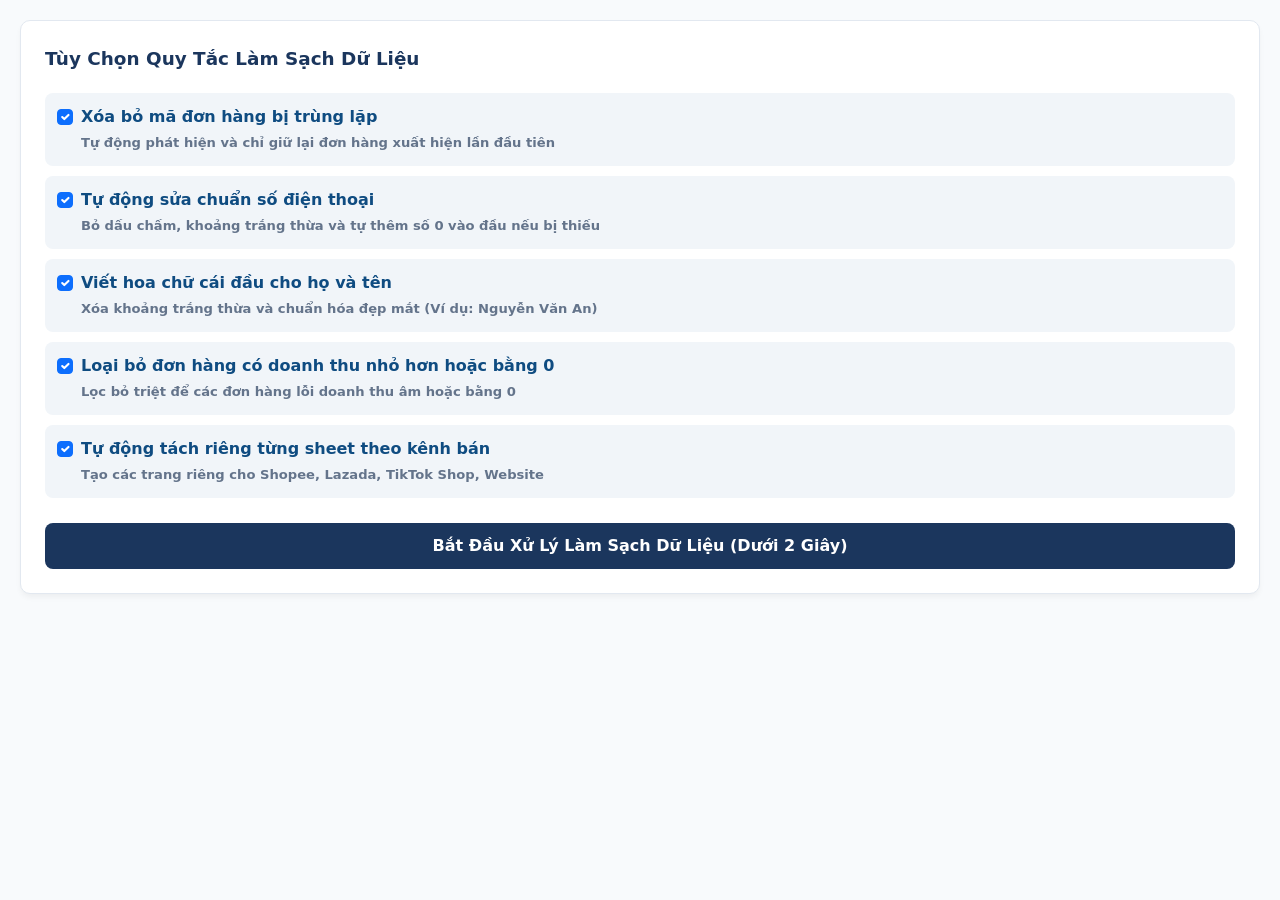
<file: add script/bai5/BangTuyChon.html>
<!DOCTYPE html>
<html>
<head>
  <base target="_top">
  <link href="https://cdn.jsdelivr.net/npm/bootstrap@5.3.0/dist/css/bootstrap.min.css" rel="stylesheet">
  <style>
    body {
      font-family: 'Segoe UI', system-ui, -apple-system, sans-serif;
      background: #f8fafc;
      color: #1e293b;
      padding: 20px;
    }
    .config-card {
      background: #ffffff;
      border-radius: 10px;
      border: 1px solid #e2e8f0;
      box-shadow: 0 4px 6px -1px rgba(0, 0, 0, 0.05);
      padding: 24px;
    }
    .header-title {
      font-size: 1.15rem;
      font-weight: 700;
      color: #1B365D;
      margin-bottom: 20px;
    }
    .form-check {
      padding: 12px 14px 12px 36px;
      background: #f1f5f9;
      border-radius: 8px;
      margin-bottom: 10px;
      transition: all 0.2s ease;
      cursor: pointer;
    }
    .form-check:hover {
      background: #e2e8f0;
    }
    .form-check-input:checked ~ .form-check-label {
      font-weight: 600;
      color: #0f4c81;
    }
    .form-check-input {
      cursor: pointer;
    }
    .btn-run {
      background: #1B365D;
      color: #ffffff;
      border: none;
      font-weight: 600;
      padding: 11px 24px;
      border-radius: 8px;
      width: 100%;
      margin-top: 15px;
      transition: background 0.2s ease;
    }
    .btn-run:hover {
      background: #0f2b4c;
      color: #ffffff;
    }
    .info-badge {
      font-size: 0.82rem;
      color: #64748b;
      margin-top: 4px;
      display: block;
    }
  </style>
</head>
<body>
  <div class="config-card">
    <div class="header-title">
      Tùy Chọn Quy Tắc Làm Sạch Dữ Liệu
    </div>

    <div class="form-check">
      <input class="form-check-input" type="checkbox" id="chkDedup" checked>
      <label class="form-check-label" for="chkDedup">
        Xóa bỏ mã đơn hàng bị trùng lặp
        <span class="info-badge">Tự động phát hiện và chỉ giữ lại đơn hàng xuất hiện lần đầu tiên</span>
      </label>
    </div>

    <div class="form-check">
      <input class="form-check-input" type="checkbox" id="chkFixPhone" checked>
      <label class="form-check-label" for="chkFixPhone">
        Tự động sửa chuẩn số điện thoại
        <span class="info-badge">Bỏ dấu chấm, khoảng trắng thừa và tự thêm số 0 vào đầu nếu bị thiếu</span>
      </label>
    </div>

    <div class="form-check">
      <input class="form-check-input" type="checkbox" id="chkProperName" checked>
      <label class="form-check-label" for="chkProperName">
        Viết hoa chữ cái đầu cho họ và tên
        <span class="info-badge">Xóa khoảng trắng thừa và chuẩn hóa đẹp mắt (Ví dụ: Nguyễn Văn An)</span>
      </label>
    </div>

    <div class="form-check">
      <input class="form-check-input" type="checkbox" id="chkFilterRev" checked>
      <label class="form-check-label" for="chkFilterRev">
        Loại bỏ đơn hàng có doanh thu nhỏ hơn hoặc bằng 0
        <span class="info-badge">Lọc bỏ triệt để các đơn hàng lỗi doanh thu âm hoặc bằng 0</span>
      </label>
    </div>

    <div class="form-check">
      <input class="form-check-input" type="checkbox" id="chkSplitChannel" checked>
      <label class="form-check-label" for="chkSplitChannel">
        Tự động tách riêng từng sheet theo kênh bán
        <span class="info-badge">Tạo các trang riêng cho Shopee, Lazada, TikTok Shop, Website</span>
      </label>
    </div>

    <button class="btn-run" onclick="submitConfig()">
      Bắt Đầu Xử Lý Làm Sạch Dữ Liệu (Dưới 2 Giây)
    </button>
  </div>

  <script>
    function submitConfig() {
      const btn = document.querySelector('.btn-run');
      btn.innerText = 'Đang xử lý dữ liệu...';
      btn.disabled = true;

      google.script.run
        .withSuccessHandler(function() {
          google.script.host.close();
        })
        .withFailureHandler(function(err) {
          alert('Có lỗi xảy ra: ' + err.message);
          btn.innerText = 'Thử lại';
          btn.disabled = false;
        })
        .chayLamSachDuLieuNhanh();
    }
  </script>
</body>
</html>
</file>
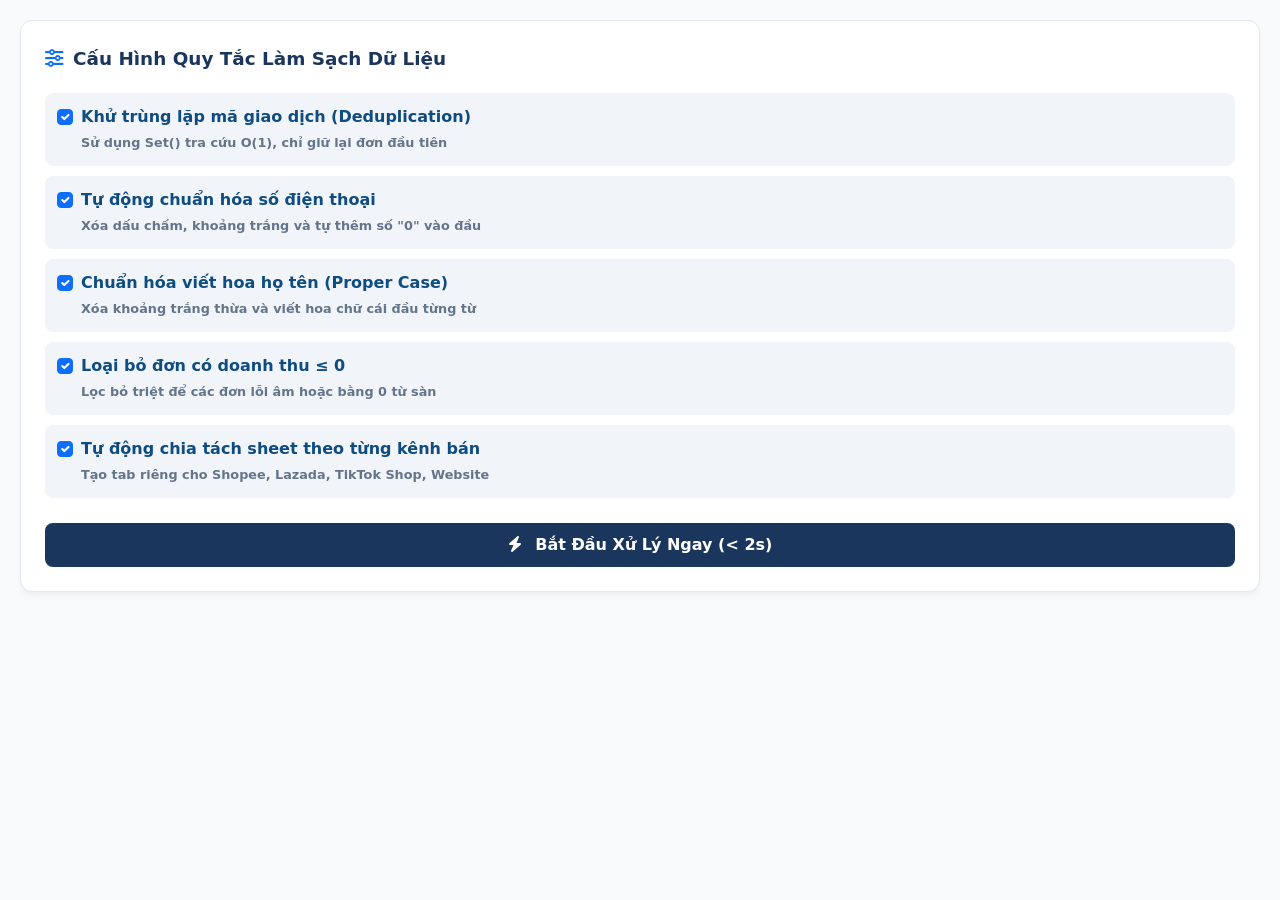
<file: add script/bai5/CleanConfigForm.html>
<!DOCTYPE html>
<html>
<head>
  <base target="_top">
  <link href="https://cdn.jsdelivr.net/npm/bootstrap@5.3.0/dist/css/bootstrap.min.css" rel="stylesheet">
  <link href="https://cdnjs.cloudflare.com/ajax/libs/font-awesome/6.4.0/css/all.min.css" rel="stylesheet">
  <style>
    body {
      font-family: 'Segoe UI', system-ui, -apple-system, sans-serif;
      background: #f8fafc;
      color: #1e293b;
      padding: 20px;
    }
    .config-card {
      background: #ffffff;
      border-radius: 12px;
      border: 1px solid #e2e8f0;
      box-shadow: 0 4px 6px -1px rgba(0, 0, 0, 0.05);
      padding: 24px;
    }
    .header-title {
      font-size: 1.15rem;
      font-weight: 700;
      color: #1B365D;
      display: flex;
      align-items: center;
      gap: 10px;
      margin-bottom: 20px;
    }
    .form-check {
      padding: 12px 14px 12px 36px;
      background: #f1f5f9;
      border-radius: 8px;
      margin-bottom: 10px;
      transition: all 0.2s ease;
      cursor: pointer;
    }
    .form-check:hover {
      background: #e2e8f0;
    }
    .form-check-input:checked ~ .form-check-label {
      font-weight: 600;
      color: #0f4c81;
    }
    .form-check-input {
      cursor: pointer;
    }
    .btn-run {
      background: #1B365D;
      color: #ffffff;
      border: none;
      font-weight: 600;
      padding: 10px 24px;
      border-radius: 8px;
      width: 100%;
      margin-top: 15px;
      transition: background 0.2s ease;
    }
    .btn-run:hover {
      background: #0f2b4c;
      color: #ffffff;
    }
    .info-badge {
      font-size: 0.8rem;
      color: #64748b;
      margin-top: 4px;
      display: block;
    }
  </style>
</head>
<body>
  <div class="config-card">
    <div class="header-title">
      <i class="fa-solid fa-sliders text-primary"></i> Cấu Hình Quy Tắc Làm Sạch Dữ Liệu
    </div>

    <div class="form-check">
      <input class="form-check-input" type="checkbox" id="chkDedup" checked>
      <label class="form-check-label" for="chkDedup">
        Khử trùng lặp mã giao dịch (Deduplication)
        <span class="info-badge">Sử dụng Set() tra cứu O(1), chỉ giữ lại đơn đầu tiên</span>
      </label>
    </div>

    <div class="form-check">
      <input class="form-check-input" type="checkbox" id="chkFixPhone" checked>
      <label class="form-check-label" for="chkFixPhone">
        Tự động chuẩn hóa số điện thoại
        <span class="info-badge">Xóa dấu chấm, khoảng trắng và tự thêm số "0" vào đầu</span>
      </label>
    </div>

    <div class="form-check">
      <input class="form-check-input" type="checkbox" id="chkProperName" checked>
      <label class="form-check-label" for="chkProperName">
        Chuẩn hóa viết hoa họ tên (Proper Case)
        <span class="info-badge">Xóa khoảng trắng thừa và viết hoa chữ cái đầu từng từ</span>
      </label>
    </div>

    <div class="form-check">
      <input class="form-check-input" type="checkbox" id="chkFilterRev" checked>
      <label class="form-check-label" for="chkFilterRev">
        Loại bỏ đơn có doanh thu &le; 0
        <span class="info-badge">Lọc bỏ triệt để các đơn lỗi âm hoặc bằng 0 từ sàn</span>
      </label>
    </div>

    <div class="form-check">
      <input class="form-check-input" type="checkbox" id="chkSplitChannel" checked>
      <label class="form-check-label" for="chkSplitChannel">
        Tự động chia tách sheet theo từng kênh bán
        <span class="info-badge">Tạo tab riêng cho Shopee, Lazada, TikTok Shop, Website</span>
      </label>
    </div>

    <button class="btn-run" onclick="submitConfig()">
      <i class="fa-solid fa-bolt me-2"></i> Bắt Đầu Xử Lý Ngay (< 2s)
    </button>
  </div>

  <script>
    function submitConfig() {
      const btn = document.querySelector('.btn-run');
      btn.innerHTML = '<i class="fa-solid fa-spinner fa-spin me-2"></i> Đang xử lý siêu tốc trên RAM...';
      btn.disabled = true;

      google.script.run
        .withSuccessHandler(function() {
          google.script.host.close();
        })
        .withFailureHandler(function(err) {
          alert('Lỗi: ' + err.message);
          btn.innerHTML = '<i class="fa-solid fa-bolt me-2"></i> Thử lại';
          btn.disabled = false;
        })
        .chayLamSachDuLieuInRam();
    }
  </script>
</body>
</html>
</file>
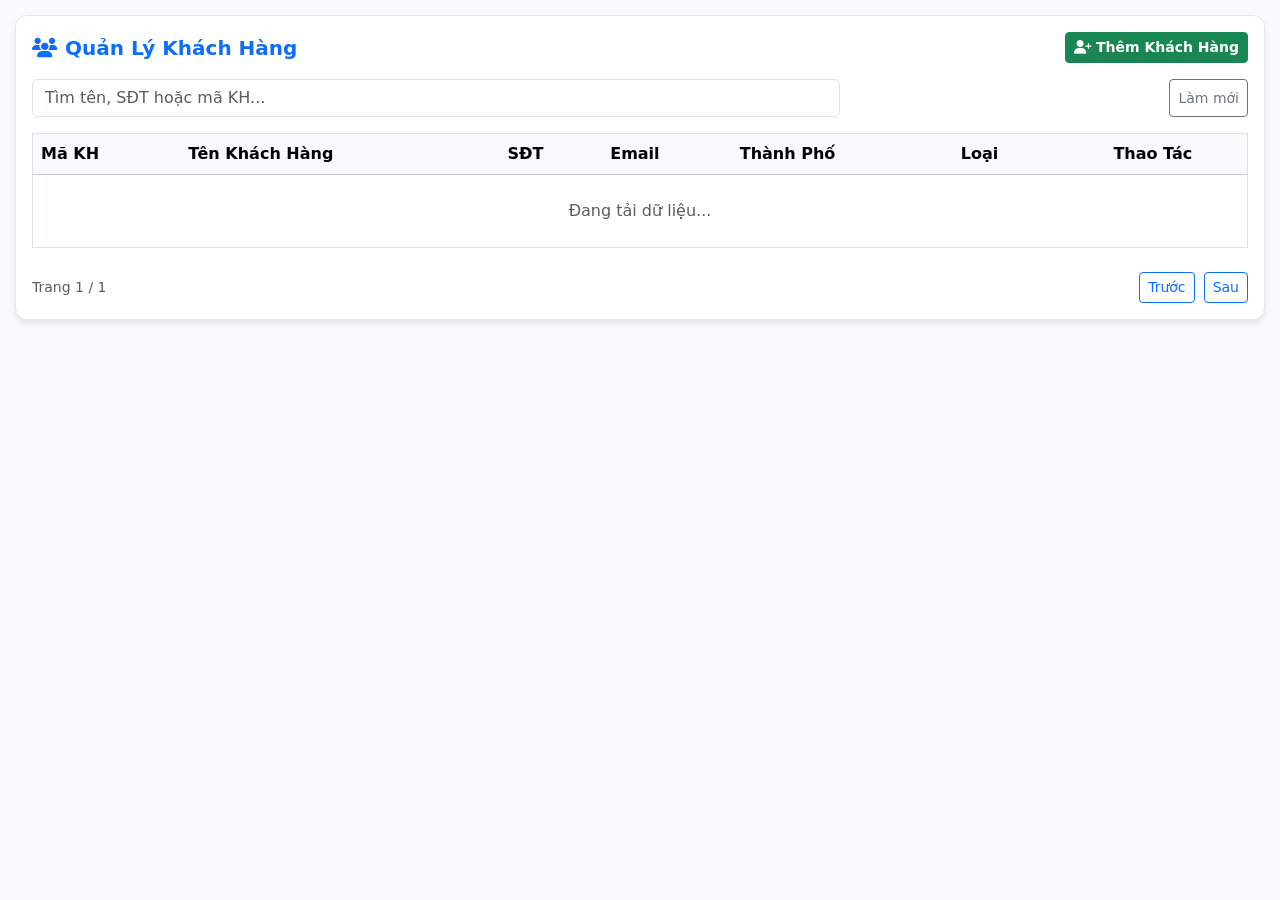
<file: add script/bai7/CustomerManagement.html>
<!DOCTYPE html>
<html>

<head>
    <base target="_top">
    <link href="https://cdn.jsdelivr.net/npm/bootstrap@5.3.0/dist/css/bootstrap.min.css" rel="stylesheet">
    <link rel="stylesheet" href="https://cdnjs.cloudflare.com/ajax/libs/font-awesome/6.4.0/css/all.min.css">
    <style>
        body {
            font-family: 'Inter', system-ui, sans-serif;
            background: #f8fafc;
            padding: 15px;
        }

        .card-custom {
            border-radius: 12px;
            border: 1px solid #e2e8f0;
            box-shadow: 0 4px 6px -1px rgba(0, 0, 0, 0.1);
            background: #fff;
        }
    </style>
</head>

<body>
    <div class="card-custom p-3 mb-3">
        <div class="d-flex justify-content-between align-items-center mb-3">
            <h5 class="m-0 text-primary fw-bold"><i class="fa-solid fa-users me-2"></i>Quản Lý Khách Hàng</h5>
            <button class="btn btn-success btn-sm fw-bold" onclick="openAddModal()">
                <i class="fa-solid fa-user-plus me-1"></i>Thêm Khách Hàng
            </button>
        </div>

        <div class="row g-2 mb-3">
            <div class="col-md-8">
                <input type="text" id="searchInput" class="form-control" placeholder="Tìm tên, SĐT hoặc mã KH..."
                    onkeyup="onSearch()">
            </div>
            <div class="col-md-4 text-end">
                <button class="btn btn-outline-secondary btn-sm h-100" onclick="loadCustomers()">Làm mới</button>
            </div>
        </div>

        <div class="table-responsive">
            <table class="table table-hover align-middle border">
                <thead class="table-light">
                    <tr>
                        <th>Mã KH</th>
                        <th>Tên Khách Hàng</th>
                        <th>SĐT</th>
                        <th>Email</th>
                        <th>Thành Phố</th>
                        <th>Loại</th>
                        <th class="text-center">Thao Tác</th>
                    </tr>
                </thead>
                <tbody id="customerTableBody">
                    <tr>
                        <td colspan="7" class="text-center py-4 text-muted">Đang tải dữ liệu...</td>
                    </tr>
                </tbody>
            </table>
        </div>

        <div class="d-flex justify-content-between align-items-center pt-2">
            <small id="pageInfo" class="text-muted">Trang 1 / 1</small>
            <div>
                <button id="btnPrev" class="btn btn-outline-primary btn-sm me-1" onclick="changePage(-1)">Trước</button>
                <button id="btnNext" class="btn btn-outline-primary btn-sm" onclick="changePage(1)">Sau</button>
            </div>
        </div>
    </div>

    <!-- Modal Khách Hàng -->
    <div class="modal fade" id="customerModal" tabindex="-1">
        <div class="modal-dialog modal-dialog-centered">
            <div class="modal-content">
                <div class="modal-header bg-primary text-white">
                    <h5 class="modal-title" id="modalTitle">Thêm Khách Hàng Mới</h5>
                    <button type="button" class="btn-close btn-close-white" data-bs-dismiss="modal"></button>
                </div>
                <div class="modal-body">
                    <form id="customerForm">
                        <div class="mb-2">
                            <label class="form-label fw-bold small">Mã Khách Hàng *</label>
                            <input type="text" id="custCode" class="form-control form-control-sm" placeholder="KH001"
                                required>
                        </div>
                        <div class="mb-2">
                            <label class="form-label fw-bold small">Tên Khách Hàng *</label>
                            <input type="text" id="custName" class="form-control form-control-sm" required>
                        </div>
                        <div class="row g-2 mb-2">
                            <div class="col-6">
                                <label class="form-label fw-bold small">SĐT *</label>
                                <input type="text" id="custPhone" class="form-control form-control-sm"
                                    placeholder="0901234567" required>
                            </div>
                            <div class="col-6">
                                <label class="form-label fw-bold small">Email</label>
                                <input type="email" id="custEmail" class="form-control form-control-sm">
                            </div>
                        </div>
                        <div class="mb-2">
                            <label class="form-label fw-bold small">Địa Chỉ</label>
                            <input type="text" id="custAddress" class="form-control form-control-sm">
                        </div>
                        <div class="row g-2 mb-2">
                            <div class="col-6">
                                <label class="form-label fw-bold small">Thành Phố</label>
                                <select id="custCity" class="form-select form-select-sm">
                                    <option value="Hà Nội">Hà Nội</option>
                                    <option value="TP.HCM">TP.HCM</option>
                                    <option value="Đà Nẵng">Đà Nẵng</option>
                                    <option value="Khác">Khác</option>
                                </select>
                            </div>
                            <div class="col-6">
                                <label class="form-label fw-bold small">Loại KH</label>
                                <select id="custType" class="form-select form-select-sm">
                                    <option value="Thường">Thường</option>
                                    <option value="VIP">VIP</option>
                                </select>
                            </div>
                        </div>
                    </form>
                </div>
                <div class="modal-footer">
                    <button type="button" class="btn btn-secondary btn-sm" data-bs-dismiss="modal">Hủy</button>
                    <button type="button" class="btn btn-primary btn-sm" onclick="saveCustomer()">💾 Lưu Khách
                        Hàng</button>
                </div>
            </div>
        </div>
    </div>

    <script src="https://cdn.jsdelivr.net/npm/bootstrap@5.3.0/dist/js/bootstrap.bundle.min.js"></script>
    <script>
        let currentPage = 1, totalPages = 1, isEditMode = false, bsModal = null;

        document.addEventListener("DOMContentLoaded", function () {
            bsModal = new bootstrap.Modal(document.getElementById('customerModal'));
            loadCustomers();
        });

        function loadCustomers() {
            let search = document.getElementById('searchInput').value;
            google.script.run.withSuccessHandler(res => {
                currentPage = res.page || 1;
                totalPages = res.totalPages || 1;
                renderTable(res.items);
                document.getElementById('pageInfo').innerText = `Trang ${currentPage} / ${totalPages}`;
            }).getCustomers(currentPage, search);
        }

        function renderTable(items) {
            let tbody = document.getElementById('customerTableBody');
            if (!items || items.length === 0) {
                tbody.innerHTML = '<tr><td colspan="7" class="text-center py-3 text-muted">Không có dữ liệu</td></tr>';
                return;
            }
            let html = '';
            items.forEach(c => {
                let typeBadge = c.type === 'VIP' ? '<span class="badge bg-warning text-dark">VIP</span>' : '<span class="badge bg-secondary">Thường</span>';
                html += `<tr>
          <td class="fw-bold">${c.code}</td>
          <td>${c.name}</td>
          <td>${c.phone}</td>
          <td>${c.email}</td>
          <td>${c.city}</td>
          <td>${typeBadge}</td>
          <td class="text-center">
            <button class="btn btn-sm btn-outline-warning me-1" onclick="editCust('${c.code}', '${c.name}', '${c.phone}', '${c.email}', '${c.address}', '${c.city}', '${c.type}')"><i class="fa-solid fa-pen"></i></button>
            <button class="btn btn-sm btn-outline-danger" onclick="deleteCust('${c.code}')"><i class="fa-solid fa-trash"></i></button>
          </td>
        </tr>`;
            });
            tbody.innerHTML = html;
        }

        function openAddModal() {
            isEditMode = false;
            document.getElementById('custCode').readOnly = false;
            document.getElementById('customerForm').reset();
            bsModal.show();
        }

        function editCust(code, name, phone, email, address, city, type) {
            isEditMode = true;
            document.getElementById('custCode').value = code;
            document.getElementById('custCode').readOnly = true;
            document.getElementById('custName').value = name;
            document.getElementById('custPhone').value = phone;
            document.getElementById('custEmail').value = email;
            document.getElementById('custAddress').value = address;
            document.getElementById('custCity').value = city;
            document.getElementById('custType').value = type;
            bsModal.show();
        }

        function saveCustomer() {
            let code = document.getElementById('custCode').value.trim();
            let name = document.getElementById('custName').value.trim();
            let phone = document.getElementById('custPhone').value.trim();
            let email = document.getElementById('custEmail').value.trim();
            let address = document.getElementById('custAddress').value.trim();
            let city = document.getElementById('custCity').value;
            let type = document.getElementById('custType').value;

            let data = { code, name, phone, email, address, city, type };

            if (isEditMode) {
                google.script.run.withSuccessHandler(() => { bsModal.hide(); loadCustomers(); })
                    .withFailureHandler(err => alert(err.message)).updateCustomer(code, data);
            } else {
                google.script.run.withSuccessHandler(() => { bsModal.hide(); loadCustomers(); })
                    .withFailureHandler(err => alert(err.message)).addCustomer(data);
            }
        }

        function deleteCust(code) {
            if (confirm(`Xóa khách hàng ${code}?`)) {
                google.script.run.withSuccessHandler(() => loadCustomers())
                    .withFailureHandler(err => alert(err.message)).deleteCustomer(code);
            }
        }
    </script>
</body>

</html>
</file>
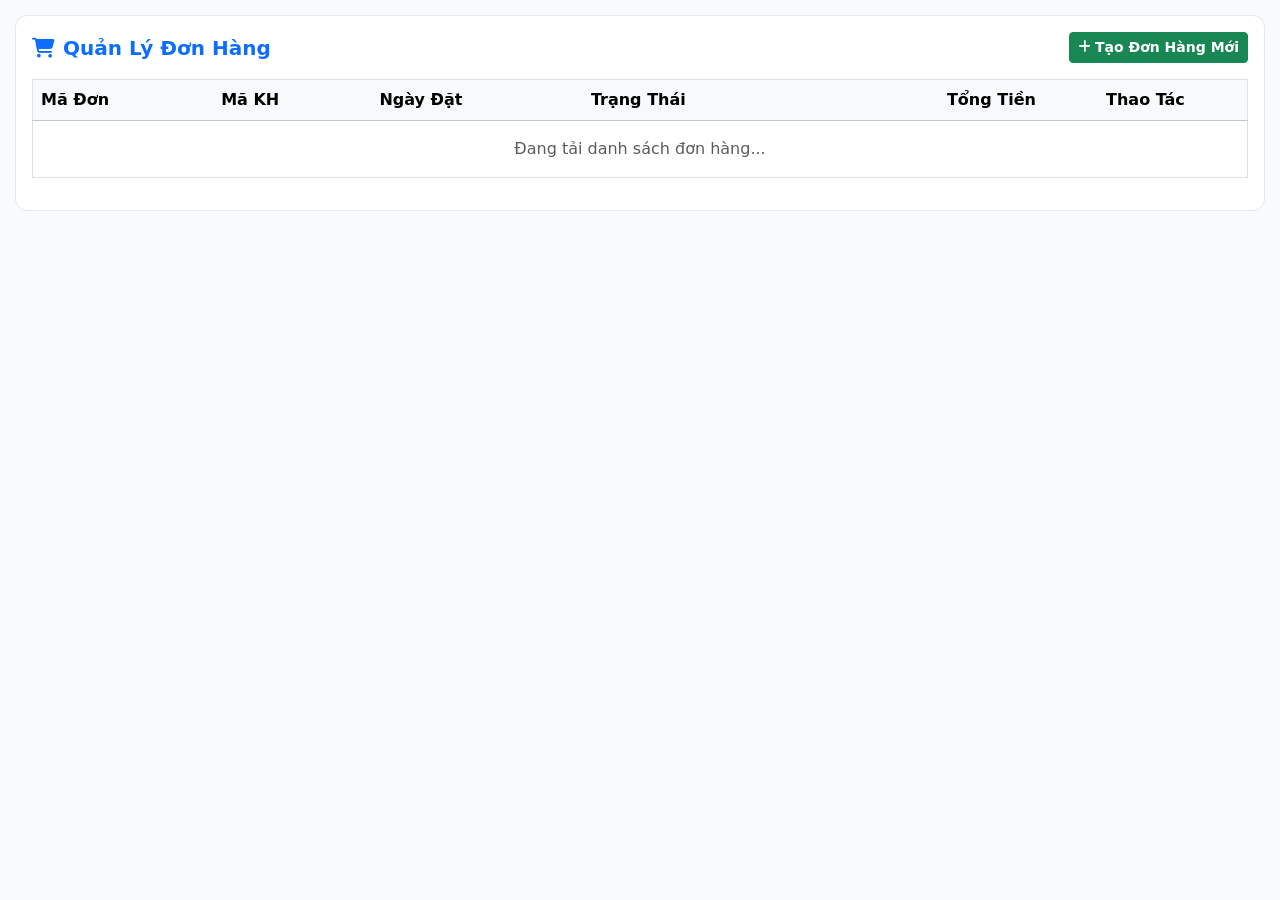
<file: add script/bai7/OrderManagement.html>
<!DOCTYPE html>
<html>

<head>
    <base target="_top">
    <link href="https://cdn.jsdelivr.net/npm/bootstrap@5.3.0/dist/css/bootstrap.min.css" rel="stylesheet">
    <link rel="stylesheet" href="https://cdnjs.cloudflare.com/ajax/libs/font-awesome/6.4.0/css/all.min.css">
    <style>
        body {
            font-family: 'Inter', system-ui, sans-serif;
            background: #f8fafc;
            padding: 15px;
        }

        .card-custom {
            border-radius: 12px;
            border: 1px solid #e2e8f0;
            background: #fff;
        }
    </style>
</head>

<body>
    <div class="card-custom p-3">
        <div class="d-flex justify-content-between align-items-center mb-3">
            <h5 class="m-0 text-primary fw-bold"><i class="fa-solid fa-cart-shopping me-2"></i>Quản Lý Đơn Hàng</h5>
            <button class="btn btn-success btn-sm fw-bold" onclick="openCreateOrderModal()">
                <i class="fa-solid fa-plus me-1"></i>Tạo Đơn Hàng Mới
            </button>
        </div>

        <table class="table table-hover border align-middle">
            <thead class="table-light">
                <tr>
                    <th>Mã Đơn</th>
                    <th>Mã KH</th>
                    <th>Ngày Đặt</th>
                    <th>Trạng Thái</th>
                    <th class="text-end">Tổng Tiền</th>
                    <th class="text-center">Thao Tác</th>
                </tr>
            </thead>
            <tbody id="orderTableBody">
                <tr>
                    <td colspan="6" class="text-center py-3 text-muted">Đang tải danh sách đơn hàng...</td>
                </tr>
            </tbody>
        </table>
    </div>

    <!-- Modal Tạo Đơn Hàng -->
    <div class="modal fade" id="createOrderModal" tabindex="-1">
        <div class="modal-dialog modal-lg modal-dialog-centered">
            <div class="modal-content">
                <div class="modal-header bg-primary text-white">
                    <h5 class="modal-title">🛒 Tạo Đơn Hàng Mới</h5>
                    <button type="button" class="btn-close btn-close-white" data-bs-dismiss="modal"></button>
                </div>
                <div class="modal-body">
                    <div class="mb-3">
                        <label class="form-label fw-bold">1. Chọn Khách Hàng</label>
                        <select id="orderCustSelect" class="form-select form-select-sm">
                            <option value="">-- Đang tải danh sách KH --</option>
                        </select>
                    </div>

                    <hr>
                    <label class="form-label fw-bold">2. Thêm Sản Phẩm Vào Đơn</label>
                    <div class="row g-2 mb-2">
                        <div class="col-6">
                            <select id="orderProdSelect" class="form-select form-select-sm"
                                onchange="onProdSelectChange()">
                                <option value="">-- Chọn Sản Phẩm --</option>
                            </select>
                        </div>
                        <div class="col-3">
                            <input type="number" id="orderProdQty" class="form-control form-control-sm" value="1"
                                min="1" placeholder="Số lượng">
                        </div>
                        <div class="col-3">
                            <button class="btn btn-primary btn-sm w-100" onclick="addItemToOrder()">➕ Thêm SP</button>
                        </div>
                    </div>

                    <table class="table table-sm border mt-2">
                        <thead class="table-light">
                            <tr>
                                <th>Tên SP</th>
                                <th class="text-end">Đơn Giá</th>
                                <th class="text-center">SL</th>
                                <th class="text-end">Thành Tiền</th>
                                <th class="text-center">Xóa</th>
                            </tr>
                        </thead>
                        <tbody id="orderItemsTable">
                            <tr>
                                <td colspan="5" class="text-center text-muted">Chưa chọn sản phẩm nào</td>
                            </tr>
                        </tbody>
                    </table>

                    <div class="text-end fw-bold fs-5 text-danger me-2">
                        Tổng Đơn: <span id="grandTotalText">0 đ</span>
                    </div>
                </div>
                <div class="modal-footer">
                    <button type="button" class="btn btn-secondary btn-sm" data-bs-dismiss="modal">Hủy</button>
                    <button type="button" class="btn btn-success btn-sm" onclick="submitCreateOrder()">💾 Hoàn Tất Đơn
                        Hàng</button>
                </div>
            </div>
        </div>
    </div>

    <script src="https://cdn.jsdelivr.net/npm/bootstrap@5.3.0/dist/js/bootstrap.bundle.min.js"></script>
    <script>
        let orderModal = null;
        let selectedItems = [];
        let allProducts = [];

        document.addEventListener("DOMContentLoaded", function () {
            orderModal = new bootstrap.Modal(document.getElementById('createOrderModal'));
            loadOrders();
            loadCustomersAndProducts();
        });

        function loadOrders() {
            google.script.run.withSuccessHandler(res => {
                let tbody = document.getElementById('orderTableBody');
                if (!res.items || res.items.length === 0) {
                    tbody.innerHTML = '<tr><td colspan="6" class="text-center py-3 text-muted">Chưa có đơn hàng nào</td></tr>';
                    return;
                }
                let html = '';
                res.items.forEach(o => {
                    html += `<tr>
            <td class="fw-bold">${o.id}</td>
            <td>${o.customerCode}</td>
            <td>${o.date}</td>
            <td><span class="badge bg-info">${o.status}</span></td>
            <td class="text-end fw-bold text-danger">${Number(o.total).toLocaleString('vi-VN')} đ</td>
            <td class="text-center">
              <button class="btn btn-sm btn-outline-danger" onclick="deleteOrder('${o.id}')"><i class="fa-solid fa-trash"></i></button>
            </td>
          </tr>`;
                });
                tbody.innerHTML = html;
            }).getOrders(1, "");
        }

        function loadCustomersAndProducts() {
            google.script.run.withSuccessHandler(res => {
                let sel = document.getElementById('orderCustSelect');
                sel.innerHTML = '<option value="">-- Chọn khách hàng --</option>';
                res.items.forEach(c => {
                    sel.innerHTML += `<option value="${c.code}">${c.name} (${c.code})</option>`;
                });
            }).getCustomers(1, "");

            google.script.run.withSuccessHandler(res => {
                allProducts = res.items;
                let sel = document.getElementById('orderProdSelect');
                sel.innerHTML = '<option value="">-- Chọn Sản Phẩm --</option>';
                res.items.forEach(p => {
                    sel.innerHTML += `<option value="${p.code}">${p.name} - ${Number(p.price).toLocaleString('vi-VN')}đ (Tồn: ${p.stock})</option>`;
                });
            }).getProducts(1, "");
        }

        function openCreateOrderModal() {
            selectedItems = [];
            renderSelectedItems();
            orderModal.show();
        }

        function addItemToOrder() {
            let pCode = document.getElementById('orderProdSelect').value;
            let qty = Number(document.getElementById('orderProdQty').value);
            if (!pCode || qty <= 0) return;

            let prod = allProducts.find(p => p.code === pCode);
            if (!prod) return;

            let exist = selectedItems.find(i => i.productCode === pCode);
            if (exist) {
                exist.qty += qty;
            } else {
                selectedItems.push({
                    productCode: prod.code,
                    productName: prod.name,
                    price: prod.price,
                    qty: qty
                });
            }
            renderSelectedItems();
        }

        function renderSelectedItems() {
            let tbody = document.getElementById('orderItemsTable');
            if (selectedItems.length === 0) {
                tbody.innerHTML = '<tr><td colspan="5" class="text-center text-muted">Chưa chọn sản phẩm nào</td></tr>';
                document.getElementById('grandTotalText').innerText = "0 đ";
                return;
            }
            let html = '';
            let grandTotal = 0;
            selectedItems.forEach((it, idx) => {
                let lineTotal = it.price * it.qty;
                grandTotal += lineTotal;
                html += `<tr>
          <td>${it.productName}</td>
          <td class="text-end">${Number(it.price).toLocaleString('vi-VN')} đ</td>
          <td class="text-center">${it.qty}</td>
          <td class="text-end fw-bold">${Number(lineTotal).toLocaleString('vi-VN')} đ</td>
          <td class="text-center"><button class="btn btn-sm btn-link text-danger" onclick="removeItem(${idx})">Xóa</button></td>
        </tr>`;
            });
            tbody.innerHTML = html;
            document.getElementById('grandTotalText').innerText = Number(grandTotal).toLocaleString('vi-VN') + " đ";
        }

        function removeItem(idx) {
            selectedItems.splice(idx, 1);
            renderSelectedItems();
        }

        function submitCreateOrder() {
            let custCode = document.getElementById('orderCustSelect').value;
            if (!custCode) { alert("Vui lòng chọn khách hàng!"); return; }
            if (selectedItems.length === 0) { alert("Vui lòng thêm sản phẩm vào đơn!"); return; }

            google.script.run.withSuccessHandler(orderId => {
                alert("✅ Đã tạo thành công đơn hàng " + orderId);
                orderModal.hide();
                loadOrders();
            }).createOrder({ customerCode: custCode, status: "Hoàn Thành" }, selectedItems);
        }

        function deleteOrder(orderId) {
            if (confirm(`Xóa đơn hàng ${orderId}?`)) {
                google.script.run.withSuccessHandler(() => loadOrders()).deleteOrder(orderId);
            }
        }
    </script>
</body>

</html>
</file>
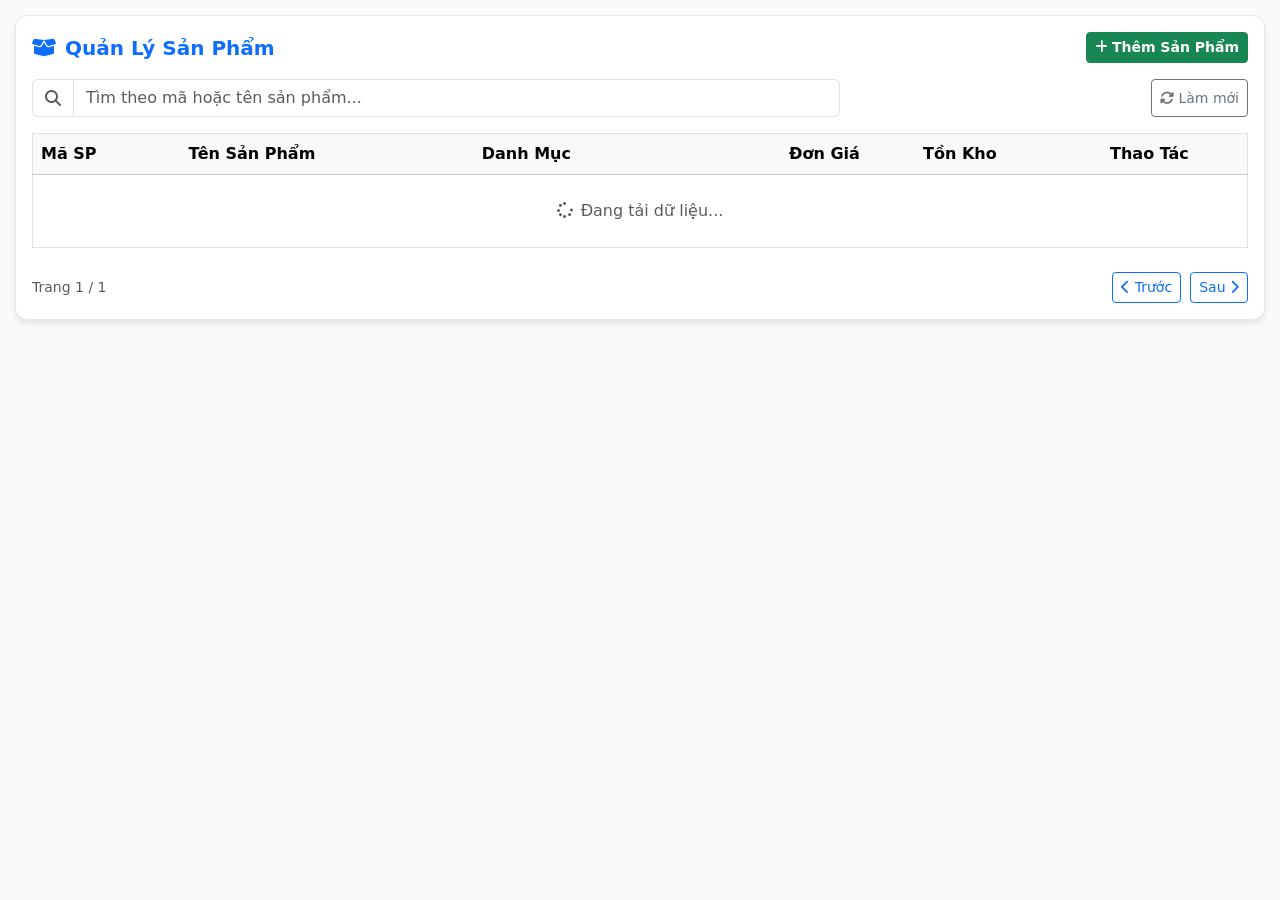
<file: add script/bai7/ProductManagement.html>
<!DOCTYPE html>
<html>

<head>
    <base target="_top">
    <link href="https://cdn.jsdelivr.net/npm/bootstrap@5.3.0/dist/css/bootstrap.min.css" rel="stylesheet">
    <link rel="stylesheet" href="https://cdnjs.cloudflare.com/ajax/libs/font-awesome/6.4.0/css/all.min.css">
    <style>
        body {
            font-family: 'Inter', system-ui, sans-serif;
            background: #f8fafc;
            padding: 15px;
        }

        .card-custom {
            border-radius: 12px;
            border: 1px solid #e2e8f0;
            box-shadow: 0 4px 6px -1px rgba(0, 0, 0, 0.1);
            background: #fff;
        }

        .table-hover tbody tr:hover {
            background-color: #f1f5f9;
        }

        .badge-stock {
            font-size: 0.85rem;
            padding: 0.35em 0.65em;
        }
    </style>
</head>

<body>
    <div class="card-custom p-3 mb-3">
        <div class="d-flex justify-content-between align-items-center mb-3">
            <h5 class="m-0 text-primary fw-bold"><i class="fa-solid fa-box-open me-2"></i>Quản Lý Sản Phẩm</h5>
            <button class="btn btn-success btn-sm fw-bold" onclick="openAddModal()">
                <i class="fa-solid fa-plus me-1"></i>Thêm Sản Phẩm
            </button>
        </div>

        <div class="row g-2 mb-3">
            <div class="col-md-8">
                <div class="input-group">
                    <span class="input-group-text bg-white"><i
                            class="fa-solid fa-magnifying-glass text-muted"></i></span>
                    <input type="text" id="searchInput" class="form-control"
                        placeholder="Tìm theo mã hoặc tên sản phẩm..." onkeyup="onSearch()">
                </div>
            </div>
            <div class="col-md-4 text-end">
                <button class="btn btn-outline-secondary btn-sm h-100" onclick="loadProducts()">
                    <i class="fa-solid fa-rotate me-1"></i>Làm mới
                </button>
            </div>
        </div>

        <div class="table-responsive">
            <table class="table table-hover align-middle border">
                <thead class="table-light">
                    <tr>
                        <th>Mã SP</th>
                        <th>Tên Sản Phẩm</th>
                        <th>Danh Mục</th>
                        <th class="text-end">Đơn Giá</th>
                        <th class="text-center">Tồn Kho</th>
                        <th class="text-center">Thao Tác</th>
                    </tr>
                </thead>
                <tbody id="productTableBody">
                    <tr>
                        <td colspan="6" class="text-center py-4 text-muted"><i
                                class="fa-solid fa-spinner fa-spin me-2"></i>Đang tải dữ liệu...</td>
                    </tr>
                </tbody>
            </table>
        </div>

        <div class="d-flex justify-content-between align-items-center pt-2">
            <small id="pageInfo" class="text-muted">Trang 1 / 1</small>
            <div>
                <button id="btnPrev" class="btn btn-outline-primary btn-sm me-1" onclick="changePage(-1)"><i
                        class="fa-solid fa-chevron-left"></i> Trước</button>
                <button id="btnNext" class="btn btn-outline-primary btn-sm" onclick="changePage(1)">Sau <i
                        class="fa-solid fa-chevron-right"></i></button>
            </div>
        </div>
    </div>

    <!-- Modal Thêm/Sửa Sản Phẩm -->
    <div class="modal fade" id="productModal" tabindex="-1">
        <div class="modal-dialog modal-dialog-centered">
            <div class="modal-content">
                <div class="modal-header bg-primary text-white">
                    <h5 class="modal-title" id="modalTitle">➕ Thêm Sản Phẩm Mới</h5>
                    <button type="button" class="btn-close btn-close-white" data-bs-dismiss="modal"></button>
                </div>
                <div class="modal-body">
                    <form id="productForm">
                        <div class="mb-2">
                            <label class="form-label fw-bold small">Mã Sản Phẩm *</label>
                            <input type="text" id="productCode" class="form-control form-control-sm" placeholder="SP001"
                                required>
                        </div>
                        <div class="mb-2">
                            <label class="form-label fw-bold small">Tên Sản Phẩm *</label>
                            <input type="text" id="productName" class="form-control form-control-sm" required>
                        </div>
                        <div class="mb-2">
                            <label class="form-label fw-bold small">Danh Mục *</label>
                            <select id="productCategory" class="form-select form-select-sm" required>
                                <option value="">-- Chọn danh mục --</option>
                            </select>
                        </div>
                        <div class="row g-2 mb-2">
                            <div class="col-6">
                                <label class="form-label fw-bold small">Đơn Vị Tính</label>
                                <input type="text" id="productUnit" class="form-control form-control-sm" value="Chiếc">
                            </div>
                            <div class="col-6">
                                <label class="form-label fw-bold small">Đơn Giá (VNĐ) *</label>
                                <input type="number" id="productPrice" class="form-control form-control-sm" min="0"
                                    required>
                            </div>
                        </div>
                        <div class="row g-2 mb-2">
                            <div class="col-6">
                                <label class="form-label fw-bold small">Tồn Kho *</label>
                                <input type="number" id="productStock" class="form-control form-control-sm" min="0"
                                    required>
                            </div>
                            <div class="col-6">
                                <label class="form-label fw-bold small">Tồn Tối Thiểu *</label>
                                <input type="number" id="productMinStock" class="form-control form-control-sm" min="0"
                                    required>
                            </div>
                        </div>
                    </form>
                </div>
                <div class="modal-footer">
                    <button type="button" class="btn btn-secondary btn-sm" data-bs-dismiss="modal">Hủy</button>
                    <button type="button" class="btn btn-primary btn-sm" onclick="saveProduct()">💾 Lưu</button>
                </div>
            </div>
        </div>
    </div>

    <script src="https://cdn.jsdelivr.net/npm/bootstrap@5.3.0/dist/js/bootstrap.bundle.min.js"></script>
    <script>
        let currentPage = 1;
        let totalPages = 1;
        let isEditMode = false;
        let searchTimeout = null;
        let bsModal = null;

        document.addEventListener("DOMContentLoaded", function () {
            bsModal = new bootstrap.Modal(document.getElementById('productModal'));
            loadCategories();
            loadProducts();
        });

        function loadCategories() {
            google.script.run.withSuccessHandler(function (cats) {
                let sel = document.getElementById('productCategory');
                sel.innerHTML = '<option value="">-- Chọn danh mục --</option>';
                cats.forEach(c => {
                    sel.innerHTML += `<option value="${c.code}">${c.name}</option>`;
                });
            }).getCategories();
        }

        function loadProducts() {
            let search = document.getElementById('searchInput').value;
            google.script.run.withSuccessHandler(function (res) {
                currentPage = res.page || 1;
                totalPages = res.totalPages || 1;
                renderTable(res.items);
                document.getElementById('pageInfo').innerText = `Trang ${currentPage} / ${totalPages} (Tổng ${res.total} SP)`;
                document.getElementById('btnPrev').disabled = (currentPage <= 1);
                document.getElementById('btnNext').disabled = (currentPage >= totalPages);
            }).getProducts(currentPage, search);
        }

        function renderTable(items) {
            let tbody = document.getElementById('productTableBody');
            if (!items || items.length === 0) {
                tbody.innerHTML = '<tr><td colspan="6" class="text-center py-4 text-muted">Không tìm thấy sản phẩm nào!</td></tr>';
                return;
            }
            let html = '';
            items.forEach(item => {
                let isLow = item.stock < item.minStock;
                let badge = isLow ? `<span class="badge bg-danger badge-stock">${item.stock} ⚠️</span>` : `<span class="badge bg-success badge-stock">${item.stock}</span>`;
                html += `<tr>
          <td class="fw-bold">${item.code}</td>
          <td>${item.name}</td>
          <td>${item.category}</td>
          <td class="text-end fw-bold text-primary">${Number(item.price).toLocaleString('vi-VN')} đ</td>
          <td class="text-center">${badge}</td>
          <td class="text-center">
            <button class="btn btn-sm btn-outline-warning me-1" onclick="editProduct('${item.code}', '${escapeHtml(item.name)}', '${item.category}', '${item.unit}', ${item.price}, ${item.stock}, ${item.minStock})"><i class="fa-solid fa-pen"></i></button>
            <button class="btn btn-sm btn-outline-danger" onclick="deleteProduct('${item.code}')"><i class="fa-solid fa-trash"></i></button>
          </td>
        </tr>`;
            });
            tbody.innerHTML = html;
        }

        function escapeHtml(str) {
            return str.replace(/'/g, "\\'").replace(/"/g, '\\"');
        }

        function onSearch() {
            clearTimeout(searchTimeout);
            searchTimeout = setTimeout(() => { currentPage = 1; loadProducts(); }, 300);
        }

        function changePage(delta) {
            if (currentPage + delta >= 1 && currentPage + delta <= totalPages) {
                currentPage += delta;
                loadProducts();
            }
        }

        function openAddModal() {
            isEditMode = false;
            document.getElementById('modalTitle').innerText = "➕ Thêm Sản Phẩm Mới";
            document.getElementById('productCode').readOnly = false;
            document.getElementById('productForm').reset();
            bsModal.show();
        }

        function editProduct(code, name, cat, unit, price, stock, minStock) {
            isEditMode = true;
            document.getElementById('modalTitle').innerText = "✏️ Cập Nhật Sản Phẩm";
            document.getElementById('productCode').value = code;
            document.getElementById('productCode').readOnly = true;
            document.getElementById('productName').value = name;
            document.getElementById('productCategory').value = cat;
            document.getElementById('productUnit').value = unit;
            document.getElementById('productPrice').value = price;
            document.getElementById('productStock').value = stock;
            document.getElementById('productMinStock').value = minStock;
            bsModal.show();
        }

        function saveProduct() {
            let code = document.getElementById('productCode').value.trim();
            let name = document.getElementById('productName').value.trim();
            let category = document.getElementById('productCategory').value;
            let unit = document.getElementById('productUnit').value.trim();
            let price = document.getElementById('productPrice').value;
            let stock = document.getElementById('productStock').value;
            let minStock = document.getElementById('productMinStock').value;

            if (!code || !name || !category || price === "" || stock === "") {
                alert("Vui lòng điền đầy đủ thông tin bắt buộc!");
                return;
            }

            let data = { code, name, category, unit, price, stock, minStock };

            if (isEditMode) {
                google.script.run.withSuccessHandler(() => {
                    bsModal.hide();
                    loadProducts();
                }).withFailureHandler(err => alert(err.message)).updateProduct(code, data);
            } else {
                google.script.run.withSuccessHandler(() => {
                    bsModal.hide();
                    loadProducts();
                }).withFailureHandler(err => alert(err.message)).addProduct(data);
            }
        }

        function deleteProduct(code) {
            if (confirm(`Bạn có chắc muốn xóa sản phẩm ${code}?`)) {
                google.script.run.withSuccessHandler(() => {
                    loadProducts();
                }).withFailureHandler(err => alert(err.message)).deleteProduct(code);
            }
        }
    </script>
</body>

</html>
</file>
